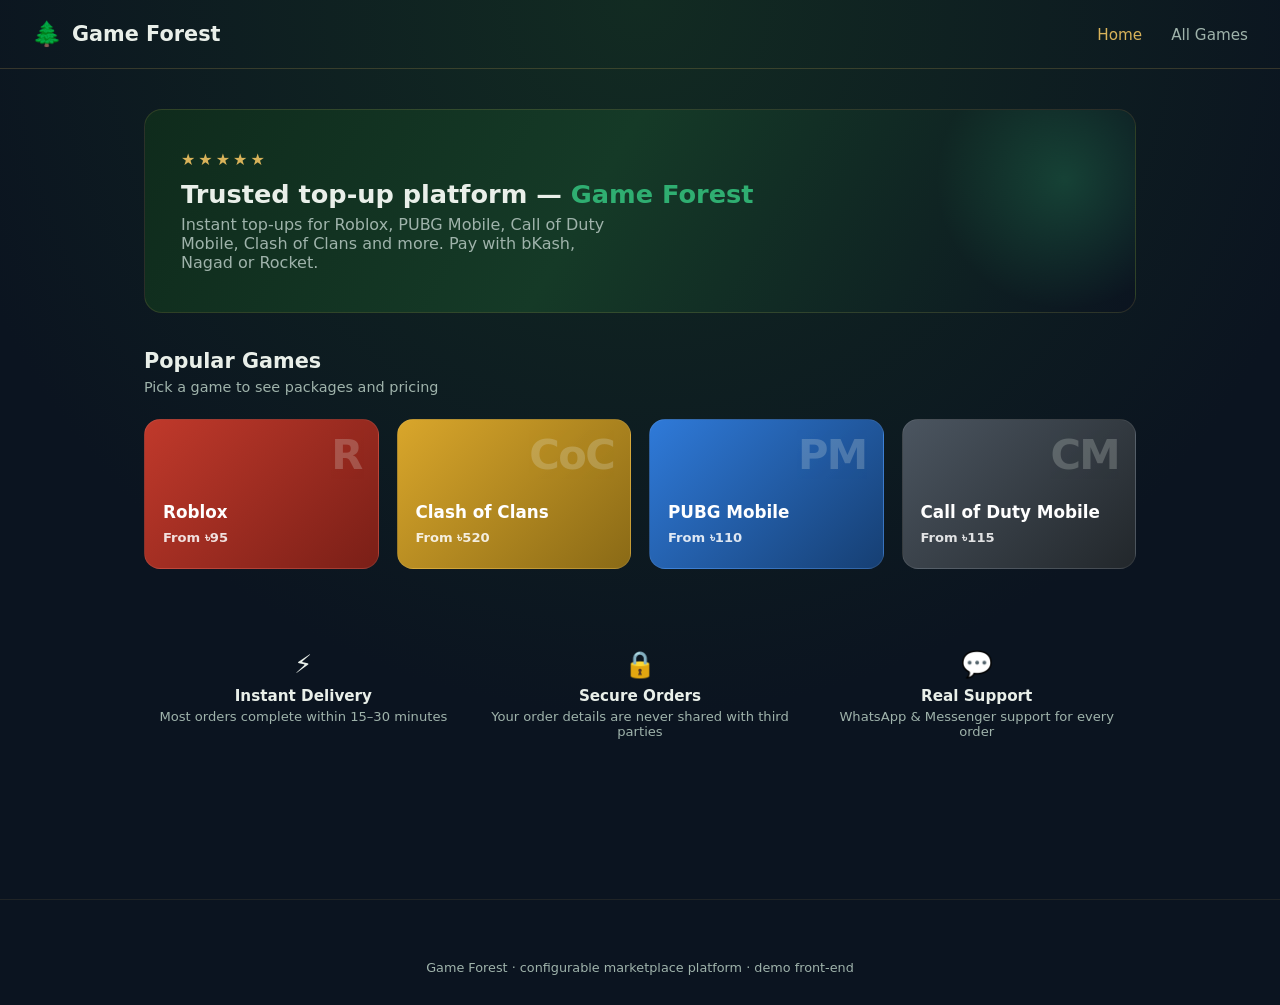
<file: gameforest-static-storefront/index.html>
<!doctype html>
<html lang="en">
<head>
  <meta charset="utf-8">
  <meta name="viewport" content="width=device-width, initial-scale=1">
  <title>Game Forest — Top Up. Subscribe. Create More.</title>
  <link rel="stylesheet" href="assets/style.css">
</head>
<body>
  <header>
    <a class="brand" href="index.html"><span class="leaf">🌲</span> Game Forest</a>
    <nav>
      <a href="index.html" class="active">Home</a>
      <a href="catalog.html">All Games</a>
    </nav>
  </header>

  <main>
    <div class="hero-banner">
      <div class="stars">★★★★★</div>
      <h2>Trusted top-up platform &mdash; <span style="color:var(--forest-light)">Game Forest</span></h2>
      <p>Instant top-ups for Roblox, PUBG Mobile, Call of Duty Mobile, Clash of Clans and more. Pay with bKash, Nagad or Rocket.</p>
    </div>

    <h2 class="section-title" style="margin-top:36px;">Popular Games</h2>
    <p class="section-sub">Pick a game to see packages and pricing</p>
    <div class="grid" id="game-grid"></div>

    <div class="strip">
      <div class="item"><div class="n">⚡</div><h4>Instant Delivery</h4><p>Most orders complete within 15–30 minutes</p></div>
      <div class="item"><div class="n">🔒</div><h4>Secure Orders</h4><p>Your order details are never shared with third parties</p></div>
      <div class="item"><div class="n">💬</div><h4>Real Support</h4><p>WhatsApp &amp; Messenger support for every order</p></div>
    </div>
  </main>

  <footer>Game Forest &middot; configurable marketplace platform &middot; demo front-end</footer>

  <script src="assets/data.js"></script>
  <script>
    const grid = document.getElementById("game-grid");
    grid.innerHTML = CATALOG.map(game => {
      const allPrices = game.purchaseTypes.flatMap(pt => pt.packages.map(p => p.price));
      const minPrice = Math.min(...allPrices);
      return `
        <a class="game-tile ${game.tile}" href="game.html?slug=${game.slug}">
          <div class="mark">${game.mark}</div>
          <h3>${game.name}</h3>
          <div class="price">From ${CURRENCY}${minPrice}</div>
        </a>`;
    }).join("");
  </script>
</body>
</html>
</file>
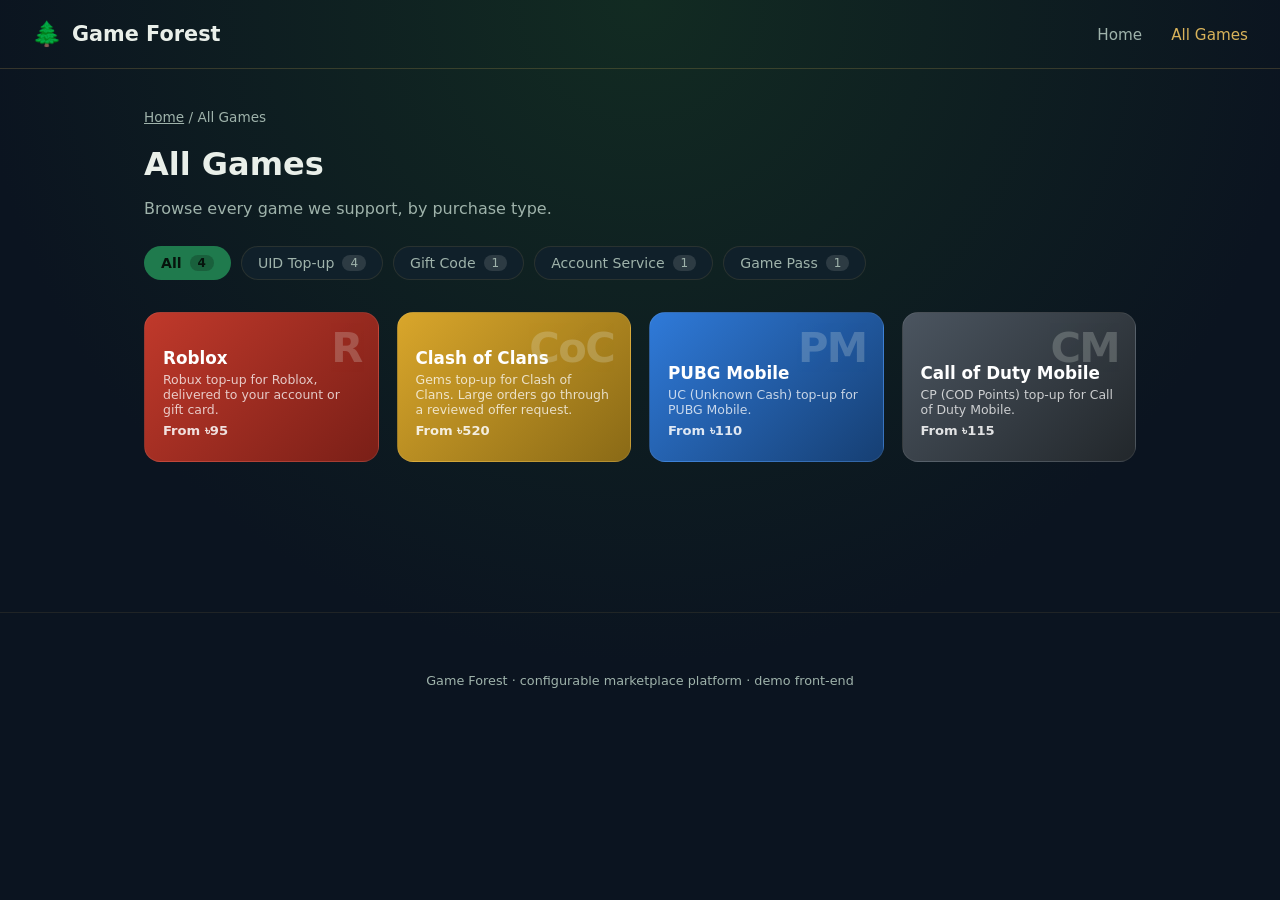
<file: gameforest-static-storefront/catalog.html>
<!doctype html>
<html lang="en">
<head>
  <meta charset="utf-8">
  <meta name="viewport" content="width=device-width, initial-scale=1">
  <title>All Games — Game Forest</title>
  <link rel="stylesheet" href="assets/style.css">
</head>
<body>
  <header>
    <a class="brand" href="index.html"><span class="leaf">🌲</span> Game Forest</a>
    <nav>
      <a href="index.html">Home</a>
      <a href="catalog.html" class="active">All Games</a>
    </nav>
  </header>

  <main>
    <div class="crumb"><a href="index.html">Home</a> / All Games</div>
    <h1 style="margin:0 0 6px;">All Games</h1>
    <p style="color:var(--muted); margin-bottom:28px;">Browse every game we support, by purchase type.</p>

    <div class="tabs" id="type-tabs"></div>
    <div class="grid" id="game-grid"></div>
  </main>

  <footer>Game Forest &middot; configurable marketplace platform &middot; demo front-end</footer>

  <script src="assets/data.js"></script>
  <script>
    const TYPE_LABELS = {
      all: "All",
      uid_topup: "UID Top-up",
      gift_code: "Gift Code",
      game_pass: "Game Pass",
      account_service: "Account Service"
    };

    function uniqueTypesInCatalog() {
      const set = new Set();
      CATALOG.forEach(g => g.purchaseTypes.forEach(pt => set.add(pt.type)));
      return Array.from(set);
    }

    let activeFilter = "all";

    function render() {
      const tabsEl = document.getElementById("type-tabs");
      const types = ["all", ...uniqueTypesInCatalog()];
      tabsEl.innerHTML = types.map(t => {
        const count = t === "all"
          ? CATALOG.length
          : CATALOG.filter(g => g.purchaseTypes.some(pt => pt.type === t)).length;
        return `<span class="tab ${t === activeFilter ? "active" : ""}" data-type="${t}">
                  ${TYPE_LABELS[t] || t} <span class="count">${count}</span>
                </span>`;
      }).join("");

      tabsEl.querySelectorAll(".tab").forEach(el => {
        el.addEventListener("click", () => {
          activeFilter = el.dataset.type;
          render();
        });
      });

      const visible = activeFilter === "all"
        ? CATALOG
        : CATALOG.filter(g => g.purchaseTypes.some(pt => pt.type === activeFilter));

      const grid = document.getElementById("game-grid");
      if (visible.length === 0) {
        grid.outerHTML = `<div class="empty"><p>No games match this filter yet.</p></div>`;
        return;
      }
      grid.innerHTML = visible.map(game => {
        const allPrices = game.purchaseTypes.flatMap(pt => pt.packages.map(p => p.price));
        const minPrice = Math.min(...allPrices);
        return `
          <a class="game-tile ${game.tile}" href="game.html?slug=${game.slug}">
            <div class="mark">${game.mark}</div>
            <h3>${game.name}</h3>
            <p class="tagline">${game.tagline}</p>
            <div class="price">From ${CURRENCY}${minPrice}</div>
          </a>`;
      }).join("");
    }

    render();
  </script>
</body>
</html>
</file>
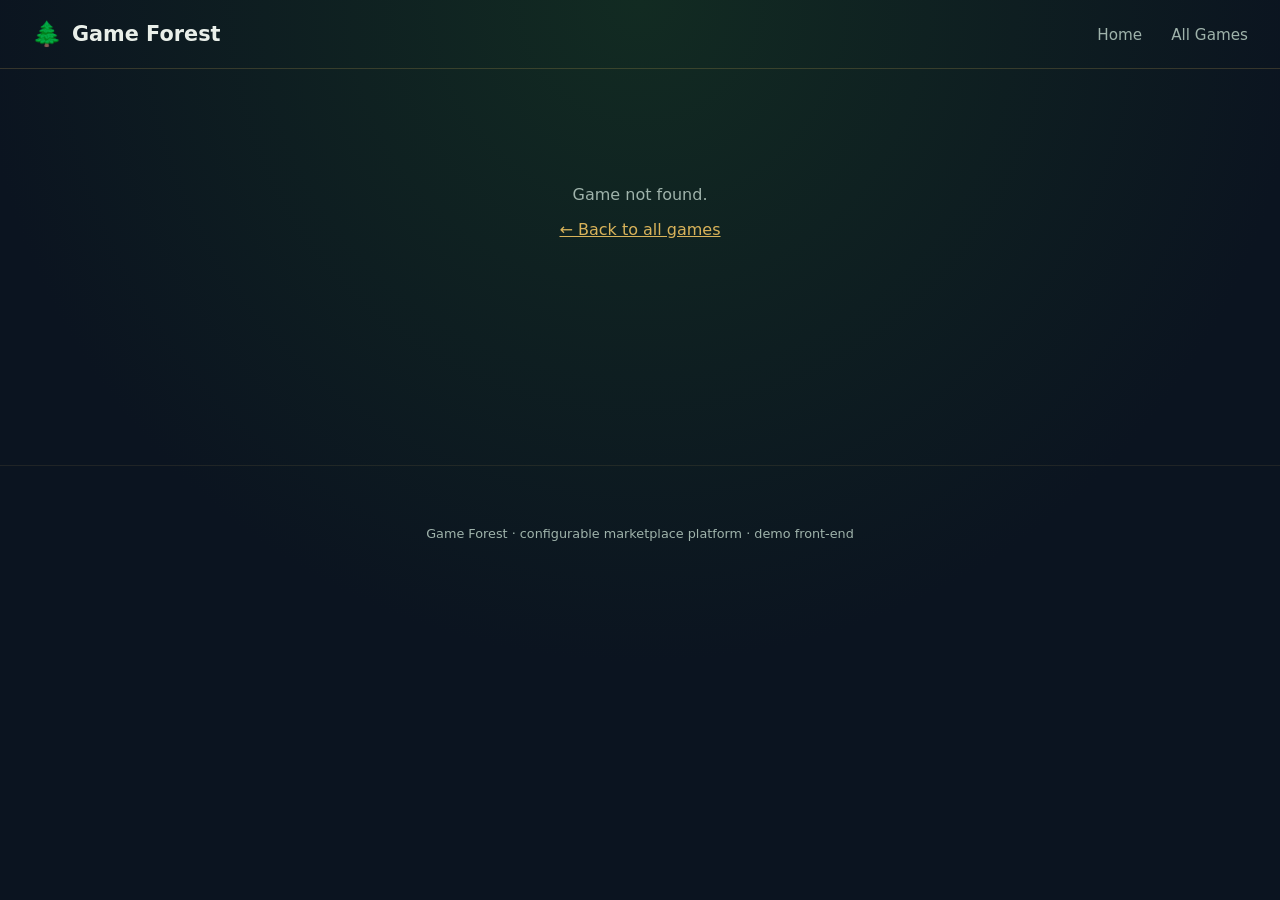
<file: gameforest-static-storefront/game.html>
<!doctype html>
<html lang="en">
<head>
  <meta charset="utf-8">
  <meta name="viewport" content="width=device-width, initial-scale=1">
  <title id="page-title">Game Forest</title>
  <link rel="stylesheet" href="assets/style.css">
</head>
<body>
  <header>
    <a class="brand" href="index.html"><span class="leaf">🌲</span> Game Forest</a>
    <nav>
      <a href="index.html">Home</a>
      <a href="catalog.html">All Games</a>
    </nav>
  </header>

  <main id="main-content">
    <!-- filled by JS; shows a not-found message if ?slug= doesn't match -->
  </main>

  <footer>Game Forest &middot; configurable marketplace platform &middot; demo front-end</footer>

  <script src="assets/data.js"></script>
  <script>
    const params = new URLSearchParams(window.location.search);
    const slug = params.get("slug");
    const game = CATALOG.find(g => g.slug === slug);
    const mainEl = document.getElementById("main-content");

    if (!game) {
      mainEl.innerHTML = `
        <div class="empty">
          <p>Game not found.</p>
          <p><a href="catalog.html" style="color:var(--gold);">&larr; Back to all games</a></p>
        </div>`;
    } else {
      document.getElementById("page-title").textContent = game.name + " — Game Forest";
      mainEl.innerHTML = `
        <div class="crumb">
          <a href="index.html">Home</a> / <a href="catalog.html">All Games</a> / ${game.name}
        </div>
        <div class="product-grid">
          <div>
            <div class="product-banner game-tile ${game.tile}">
              <h1>${game.name}</h1>
            </div>
            <div class="info-box">
              <h4>About ${game.name}</h4>
              <p style="color:var(--muted); font-size:0.9rem; line-height:1.6;">${game.tagline}</p>
            </div>
          </div>
          <div id="order-panel"></div>
        </div>`;

      // ---- Purchase flow state ----
      let activeTypeIndex = 0;
      let qty = {}; // package id -> quantity, reset on purchase-type switch

      function currentType() {
        return game.purchaseTypes[activeTypeIndex];
      }

      function resetQty() {
        qty = {};
        currentType().packages.forEach(p => { qty[p.id] = 0; });
      }
      resetQty();

      function renderOrderPanel() {
        const pt = currentType();
        const panel = document.getElementById("order-panel");

        const typeTabsHtml = game.purchaseTypes.map((t, i) => `
          <span class="ptype-tab ${i === activeTypeIndex ? "active" : ""}" data-index="${i}">${t.label}</span>
        `).join("");

        const fieldHtml = pt.isTextarea
          ? `<textarea id="order-field" placeholder="${pt.fieldLabel}"></textarea>`
          : `<input type="text" id="order-field" placeholder="${pt.fieldLabel}">`;

        const pkgHtml = pt.packages.map(p => `
          <div class="pkg-card">
            <div class="label">${p.label}</div>
            <div class="price">
              ${p.original ? `<span class="orig">${CURRENCY}${p.original}</span>` : ""}
              ${CURRENCY}${p.price}
            </div>
            <div class="qty-row">
              <button class="qty-btn" data-action="dec" data-id="${p.id}">&minus;</button>
              <span class="qty-val" id="qty-${p.id}">${qty[p.id]}</span>
              <button class="qty-btn" data-action="inc" data-id="${p.id}">+</button>
            </div>
          </div>
        `).join("");

        panel.innerHTML = `
          <div class="order-box">
            <div class="step-title"><span class="step-num">1</span>Purchase type</div>
            <div class="ptype-tabs">${typeTabsHtml}</div>
            <div class="step-title"><span class="step-num">2</span>${pt.fieldLabel}</div>
            ${fieldHtml}
          </div>
          <div class="order-box">
            <div class="step-title"><span class="step-num">3</span>Select package(s) &amp; quantity</div>
            <div class="pkg-grid">${pkgHtml}</div>
          </div>
          <div class="order-box">
            <div class="step-title"><span class="step-num">4</span>Order summary</div>
            <div id="summary-lines"></div>
            <div class="summary-total"><span>Total</span><span id="summary-total">${CURRENCY}0</span></div>
            <button class="checkout-btn" id="checkout-btn" disabled>Select a package to continue</button>
            <p class="soon-note">Demo front-end &mdash; checkout isn't wired to a real payment yet.</p>
          </div>`;

        // purchase-type tab switching
        panel.querySelectorAll(".ptype-tab").forEach(el => {
          el.addEventListener("click", () => {
            activeTypeIndex = parseInt(el.dataset.index, 10);
            resetQty();
            renderOrderPanel();
          });
        });

        // quantity steppers
        panel.querySelectorAll(".qty-btn").forEach(btn => {
          btn.addEventListener("click", () => {
            const id = btn.dataset.id;
            if (btn.dataset.action === "inc") qty[id] = (qty[id] || 0) + 1;
            if (btn.dataset.action === "dec") qty[id] = Math.max(0, (qty[id] || 0) - 1);
            document.getElementById(`qty-${id}`).textContent = qty[id];
            updateSummary();
          });
        });

        updateSummary();
      }

      function updateSummary() {
        const pt = currentType();
        const linesEl = document.getElementById("summary-lines");
        const totalEl = document.getElementById("summary-total");
        const checkoutBtn = document.getElementById("checkout-btn");

        const selected = pt.packages
          .map(p => ({ ...p, qty: qty[p.id] || 0 }))
          .filter(p => p.qty > 0);

        if (selected.length === 0) {
          linesEl.innerHTML = `<p style="color:var(--muted); font-size:0.85rem;">No packages selected yet.</p>`;
          totalEl.textContent = `${CURRENCY}0`;
          checkoutBtn.disabled = true;
          checkoutBtn.textContent = "Select a package to continue";
          return;
        }

        let total = 0;
        linesEl.innerHTML = selected.map(p => {
          const subtotal = p.price * p.qty;
          total += subtotal;
          return `<div class="summary-line">
                    <span class="lbl">${p.label} &times; ${p.qty}</span>
                    <span>${CURRENCY}${subtotal}</span>
                  </div>`;
        }).join("");
        totalEl.textContent = `${CURRENCY}${total}`;
        checkoutBtn.disabled = false;
        checkoutBtn.textContent = `Checkout — ${CURRENCY}${total}`;

        checkoutBtn.onclick = () => {
          const fieldVal = document.getElementById("order-field").value.trim();
          if (!fieldVal) {
            alert(`Please enter: ${pt.fieldLabel}`);
            return;
          }
          alert(`Demo only — no real order was placed.\n\n${pt.fieldLabel}: ${fieldVal}\nTotal: ${CURRENCY}${total}`);
        };
      }

      renderOrderPanel();
    }
  </script>
</body>
</html>
</file>
<file: gameforest-static-storefront/assets/style.css>
:root {
  --navy: #0b1420; --panel: #10202a; --forest: #1f7a4d;
  --forest-light: #2fae71; --gold: #d9b35a; --text: #e9efe9; --muted: #9fb3ab;
}
* { box-sizing: border-box; }
body {
  margin: 0; font-family: "Segoe UI", system-ui, sans-serif;
  background: radial-gradient(circle at top, #122b22 0%, var(--navy) 60%);
  color: var(--text); min-height: 100vh;
}
a { color: inherit; }
header {
  display: flex; align-items: center; justify-content: space-between;
  padding: 20px 32px; border-bottom: 1px solid rgba(217, 179, 90, 0.2);
}
.brand { display: flex; align-items: center; gap: 10px; font-size: 1.3rem; font-weight: 700; text-decoration: none; }
.brand .leaf { color: var(--forest-light); font-size: 1.5rem; }
nav a { color: var(--muted); text-decoration: none; margin-left: 24px; font-size: 0.95rem; }
nav a:hover, nav a.active { color: var(--gold); }
main { max-width: 1040px; margin: 0 auto; padding: 40px 24px 80px; }
.crumb { color: var(--muted); font-size: 0.85rem; margin-bottom: 20px; }
.crumb a:hover { color: var(--gold); }
footer { text-align: center; color: var(--muted); font-size: 0.8rem; padding: 60px 24px 30px; border-top: 1px solid rgba(217,179,90,0.1); margin-top: 70px; }

/* Hero */
.hero-banner {
  border-radius: 18px; padding: 40px 36px; margin-bottom: 8px; position: relative; overflow: hidden;
  background: linear-gradient(120deg, #0f2b1c 0%, #153a27 45%, #0b1420 100%);
  border: 1px solid rgba(217,179,90,0.15);
}
.hero-banner::after {
  content: ""; position: absolute; right: -60px; top: -60px; width: 260px; height: 260px;
  background: radial-gradient(circle, rgba(47,174,113,0.25), transparent 70%);
}
.hero-banner .stars { color: var(--gold); letter-spacing: 3px; margin-bottom: 10px; }
.hero-banner h2 { margin: 0 0 6px; font-size: 1.6rem; }
.hero-banner p { margin: 0; color: var(--muted); max-width: 440px; }

/* Tabs */
.tabs { display: flex; gap: 10px; flex-wrap: wrap; margin: 28px 0 32px; }
.tab {
  display: flex; align-items: center; gap: 8px; padding: 8px 16px; border-radius: 999px;
  background: var(--panel); border: 1px solid rgba(217,179,90,0.12); color: var(--muted);
  font-size: 0.88rem; text-decoration: none; white-space: nowrap; cursor: pointer;
}
.tab.active { background: var(--forest); color: #06130c; border-color: transparent; font-weight: 600; }
.tab .count { background: rgba(255,255,255,0.12); border-radius: 999px; padding: 1px 8px; font-size: 0.75rem; }
.tab.active .count { background: rgba(6,19,12,0.25); }
.tab.disabled { opacity: 0.45; cursor: default; }

/* Grid + big game tiles */
.grid { display: grid; grid-template-columns: repeat(auto-fit, minmax(220px, 1fr)); gap: 18px; }
.game-tile {
  border-radius: 16px; padding: 22px 18px; text-decoration: none; position: relative;
  min-height: 150px; display: flex; flex-direction: column; justify-content: flex-end;
  overflow: hidden; border: 1px solid rgba(255,255,255,0.08);
}
.game-tile .mark { position: absolute; top: 14px; right: 16px; font-size: 2.6rem; font-weight: 800; opacity: 0.22; line-height: 1; letter-spacing: -0.04em; }
.game-tile h3 { margin: 0 0 2px; font-size: 1.05rem; color: #fff; }
.game-tile p.tagline { margin: 2px 0 0; font-size: 0.78rem; color: rgba(255,255,255,0.75); }
.game-tile .price { margin-top: 6px; font-size: 0.82rem; color: rgba(255,255,255,0.85); font-weight: 600; }
.game-tile.roblox { background: linear-gradient(135deg, #c0392b, #7a1f17); }
.game-tile.clash-of-clans { background: linear-gradient(135deg, #d9a62b, #8a6a16); }
.game-tile.pubg-mobile { background: linear-gradient(135deg, #2f7ad9, #163f73); }
.game-tile.call-of-duty-mobile { background: linear-gradient(135deg, #4b5560, #22272b); }
.game-tile.default { background: linear-gradient(135deg, var(--forest), #0e3322); }

.strip { display: grid; grid-template-columns: repeat(auto-fit, minmax(220px, 1fr)); gap: 18px; margin-top: 70px; }
.strip .item { text-align: center; padding: 10px; }
.strip .item .n { font-size: 1.6rem; margin-bottom: 8px; }
.strip .item h4 { margin: 0 0 4px; font-size: 0.95rem; }
.strip .item p { margin: 0; color: var(--muted); font-size: 0.82rem; }

.section-title { font-size: 1.3rem; margin: 0 0 6px; }
.section-sub { color: var(--muted); font-size: 0.9rem; margin: 0 0 24px; }
.empty { text-align: center; color: var(--muted); padding: 60px 20px; }

/* Product page */
.product-grid { display: grid; grid-template-columns: 1.1fr 1fr; gap: 28px; align-items: start; }
@media (max-width: 800px) { .product-grid { grid-template-columns: 1fr; } }
.product-banner { border-radius: 16px; padding: 30px 26px; min-height: 140px; display: flex; align-items: center; margin-bottom: 18px; border: 1px solid rgba(255,255,255,0.08); }
.product-banner h1 { margin: 0; font-size: 1.8rem; color: #fff; }
.info-box { background: var(--panel); border: 1px solid rgba(217,179,90,0.12); border-radius: 14px; padding: 22px; }
.info-box h4 { margin: 0 0 10px; font-size: 0.95rem; color: var(--gold); }
.order-box { background: var(--panel); border: 1px solid rgba(217,179,90,0.12); border-radius: 14px; padding: 22px; margin-bottom: 18px; }
.step-num { display: inline-flex; align-items: center; justify-content: center; width: 22px; height: 22px; background: var(--forest-light); color: #06130c; border-radius: 6px; font-size: 0.8rem; font-weight: 700; margin-right: 8px; }
.step-title { font-size: 0.9rem; color: var(--muted); letter-spacing: 0.05em; text-transform: uppercase; margin-bottom: 16px; display: flex; align-items: center; }

/* Purchase-type sub-tabs on the product page */
.ptype-tabs { display: flex; gap: 8px; margin-bottom: 16px; flex-wrap: wrap; }
.ptype-tab {
  padding: 7px 14px; border-radius: 8px; background: var(--navy); border: 1px solid rgba(255,255,255,0.1);
  color: var(--muted); font-size: 0.85rem; cursor: pointer;
}
.ptype-tab.active { background: var(--forest); color: #06130c; border-color: transparent; font-weight: 600; }

input[type="text"], input[type="email"], textarea {
  width: 100%; padding: 10px 12px; border-radius: 8px; border: 1px solid rgba(255,255,255,0.12);
  background: var(--navy); color: var(--text); font-family: inherit; font-size: 0.9rem;
}
textarea { min-height: 70px; resize: vertical; }
input::placeholder, textarea::placeholder { color: var(--muted); }

.pkg-grid { display: grid; grid-template-columns: repeat(auto-fit, minmax(160px, 1fr)); gap: 10px; }
.pkg-card { border: 1px solid rgba(255,255,255,0.1); border-radius: 10px; padding: 12px; background: var(--navy); }
.pkg-card .label { font-weight: 600; font-size: 0.9rem; margin-bottom: 6px; }
.pkg-card .price { color: var(--gold); font-weight: 700; margin-bottom: 10px; }
.pkg-card .price .orig { color: var(--muted); font-weight: 400; text-decoration: line-through; margin-right: 4px; font-size: 0.85em; }
.qty-row { display: flex; align-items: center; justify-content: space-between; }
.qty-btn {
  width: 28px; height: 28px; border-radius: 6px; border: 1px solid rgba(255,255,255,0.15);
  background: transparent; color: var(--text); font-size: 1rem; cursor: pointer; line-height: 1;
}
.qty-btn:hover { border-color: var(--gold); color: var(--gold); }
.qty-val { font-weight: 700; min-width: 20px; text-align: center; }

.summary-line { display: flex; justify-content: space-between; font-size: 0.88rem; color: var(--muted); padding: 6px 0; border-bottom: 1px dashed rgba(255,255,255,0.08); }
.summary-line .lbl { color: var(--text); }
.summary-total { display: flex; justify-content: space-between; font-size: 1.1rem; font-weight: 700; margin-top: 12px; color: var(--gold); }

.checkout-btn {
  width: 100%; padding: 14px; border: none; border-radius: 10px; margin-top: 16px;
  background: linear-gradient(135deg, var(--forest-light), var(--forest)); color: #06130c;
  font-weight: 700; font-size: 0.95rem; cursor: pointer;
}
.checkout-btn:disabled { opacity: 0.4; cursor: not-allowed; }
.soon-note { text-align: center; font-size: 0.78rem; color: var(--muted); margin-top: 10px; }
</file>
